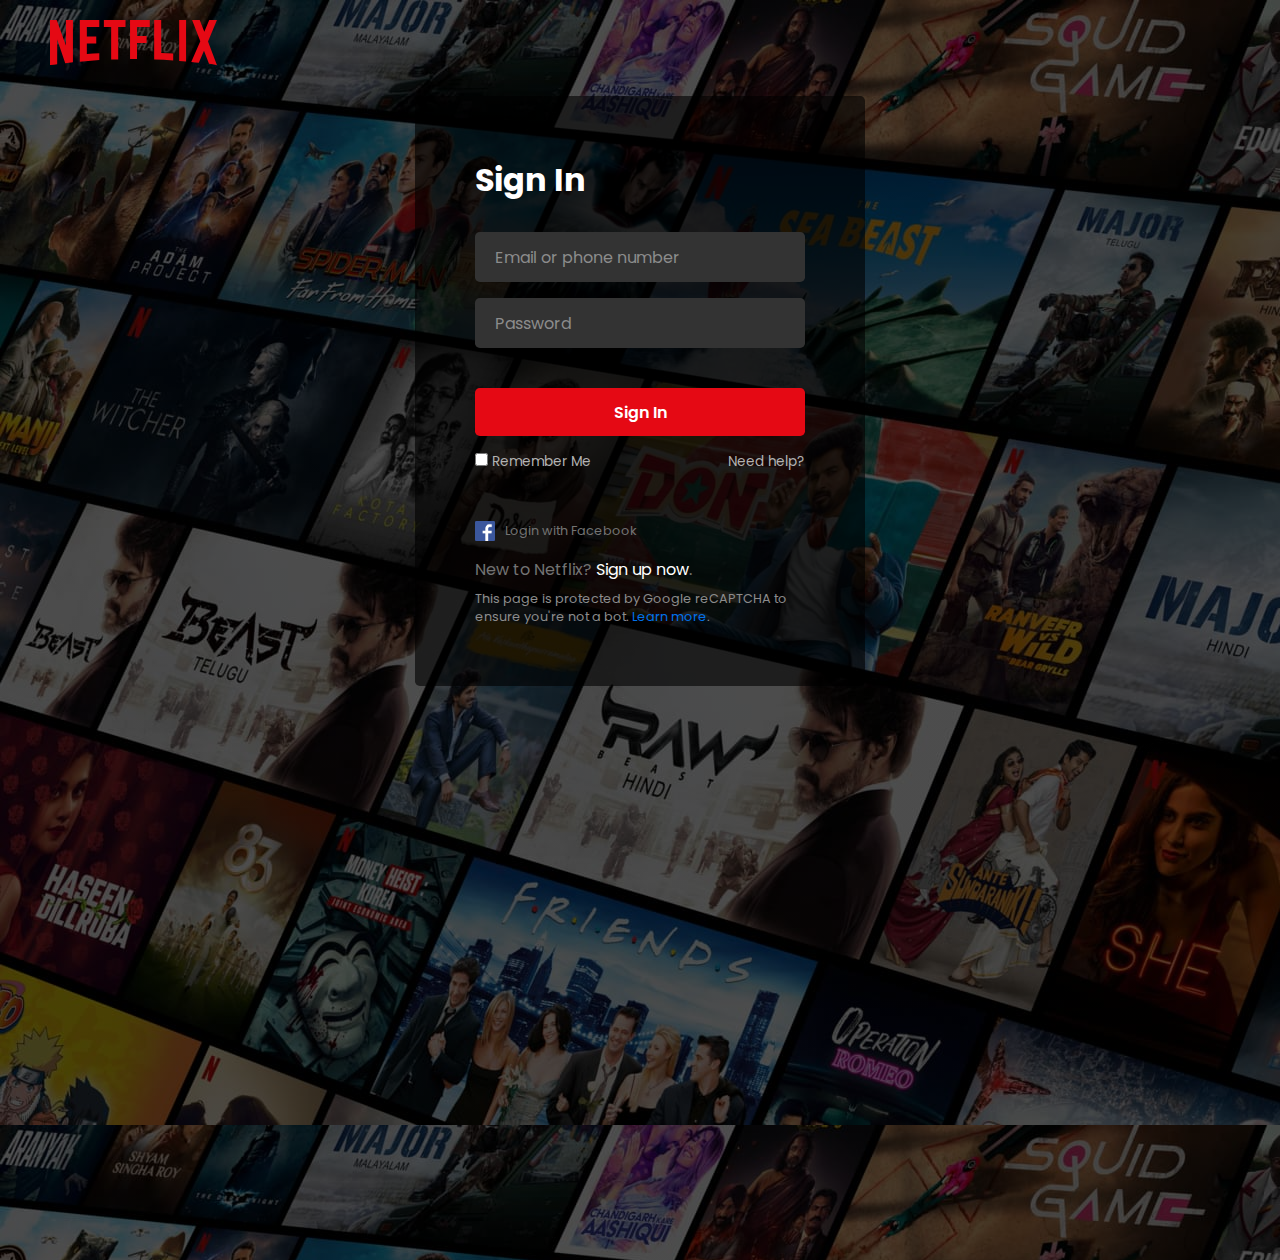
<file: netflixSigninClone/index.html>
<!DOCTYPE html>
<html lang="en">
    <head>
        <meta charset="UTF-8">
        <meta http-equiv="X-UA-Compatible" content="IE=edge">
        <meta name="viewport" content="width=device-width, initial-scale=1.0">
        <link rel="stylesheet" href="style.css">
        <title>Netflix SignIn Page Clone</title>
    </head>
    <body>
        <div class="container">
            <div class="logo">
                <svg viewBox="0 0 111 30" class="svg-icon svg-icon-netflix-logo" focusable="true">
                    <g id="netflix-logo">
                        <path
                            d="M105.06233,14.2806261 L110.999156,30 C109.249227,29.7497422 107.500234,29.4366857 105.718437,29.1554972 L102.374168,20.4686475 L98.9371075,28.4375293 C97.2499766,28.1563408 95.5928391,28.061674 93.9057081,27.8432843 L99.9372012,14.0931671 L94.4680851,-5.68434189e-14 L99.5313525,-5.68434189e-14 L102.593495,7.87421502 L105.874965,-5.68434189e-14 L110.999156,-5.68434189e-14 L105.06233,14.2806261 Z M90.4686475,-5.68434189e-14 L85.8749649,-5.68434189e-14 L85.8749649,27.2499766 C87.3746368,27.3437061 88.9371075,27.4055675 90.4686475,27.5930265 L90.4686475,-5.68434189e-14 Z M81.9055207,26.93692 C77.7186241,26.6557316 73.5307901,26.4064111 69.250164,26.3117443 L69.250164,-5.68434189e-14 L73.9366389,-5.68434189e-14 L73.9366389,21.8745899 C76.6248008,21.9373887 79.3120255,22.1557784 81.9055207,22.2804387 L81.9055207,26.93692 Z M64.2496954,10.6561065 L64.2496954,15.3435186 L57.8442216,15.3435186 L57.8442216,25.9996251 L53.2186709,25.9996251 L53.2186709,-5.68434189e-14 L66.3436123,-5.68434189e-14 L66.3436123,4.68741213 L57.8442216,4.68741213 L57.8442216,10.6561065 L64.2496954,10.6561065 Z M45.3435186,4.68741213 L45.3435186,26.2498828 C43.7810479,26.2498828 42.1876465,26.2498828 40.6561065,26.3117443 L40.6561065,4.68741213 L35.8121661,4.68741213 L35.8121661,-5.68434189e-14 L50.2183897,-5.68434189e-14 L50.2183897,4.68741213 L45.3435186,4.68741213 Z M30.749836,15.5928391 C28.687787,15.5928391 26.2498828,15.5928391 24.4999531,15.6875059 L24.4999531,22.6562939 C27.2499766,22.4678976 30,22.2495079 32.7809542,22.1557784 L32.7809542,26.6557316 L19.812541,27.6876933 L19.812541,-5.68434189e-14 L32.7809542,-5.68434189e-14 L32.7809542,4.68741213 L24.4999531,4.68741213 L24.4999531,10.9991564 C26.3126816,10.9991564 29.0936358,10.9054269 30.749836,10.9054269 L30.749836,15.5928391 Z M4.78114163,12.9684132 L4.78114163,29.3429562 C3.09401069,29.5313525 1.59340144,29.7497422 0,30 L0,-5.68434189e-14 L4.4690224,-5.68434189e-14 L10.562377,17.0315868 L10.562377,-5.68434189e-14 L15.2497891,-5.68434189e-14 L15.2497891,28.061674 C13.5935889,28.3437998 11.906458,28.4375293 10.1246602,28.6868498 L4.78114163,12.9684132 Z"
                            id="Fill-14"></path>
                    </g>
                </svg>
            </div>
            <div class="form-container">
                <form>
                    <h1>Sign In</h1>
                    <div class="form-group">
                        <input type="text" required>
                        <label>Email or phone number</label>
                    </div>
                    <div class="form-group">
                        <input type="password" required>
                        <label>Password</label>
                    </div>
                    <button>Sign In</button>
                    <div class="remember">
                        <div class="left">
                            <input type="checkbox" id="remember">
                            <label for="remember">Remember Me</label>
                        </div>
                        <div class="right">
                            <a href="#">Need help?</a>
                        </div>
                    </div>
                    <div class="facebook-login">
                        <img src="fb-logo.png">
                        <a href="#">Login with Facebook</a>
                    </div>
                    <div class="signup">
                        <p>New to Netflix? <a href="#">Sign up now</a>.</p>
                    </div>
                    <p class="captcha">
                        This page is protected by Google reCAPTCHA to ensure you're not a bot. 
                        <a href="#">Learn more</a>.
                    </p>
                </form>
            </div>
            
        </div>
    </body>
</html>
</file>
<file: netflixSigninClone/style.css>
@import url(https://fonts.googleapis.com/css?family=Poppins:100,100italic,200,200italic,300,300italic,regular,italic,500,500italic,600,600italic,700,700italic,800,800italic,900,900italic);
* {
    margin: 0;
    padding: 0;
    box-sizing: border-box;
    font-family: 'Poppins', sans-serif;
}

body {
    background-image: linear-gradient(rgba(0, 0, 0, .6), rgba(0,0,0, .6)), url(background.jpg);
    overflow-x: hidden;
}
.container {
    min-height: 140vh;
}
.logo {
    width: 167px;
    fill: #e50914;
    position: absolute;
    top: 20px;
    left: 50px;
}
form {
    color: #fff;
    background-color: rgba(0, 0, 0, .6);
    border-radius: .3rem;
    width: 450px;
    position: absolute;
    left: 50%;
    transform: translateX(-50%);
    padding: 60px;
    margin-top: 6rem;
}
form h1 {
    margin-bottom: 28px;
}
.form-group {
    width: 100%;
    height: 50px;
    margin-bottom: 16px;
    position: relative;
}
.form-group input {
    width: 100%;
    height: 100%;
    background-color: #333;
    border: none;
    border-radius: .3rem;
    outline: none;
    color: #fff;
    padding: 16px 20px 0;
    font-size: 1rem;
}
.form-group label {
    position: absolute;
    top: 50%;
    left: 20px;
    transform: translateY(-50%);
    color: #8c8c8c;
    pointer-events: none;
    transition: 200ms ease-in-out transform,
                200ms ease-in-out font-size;
}
.form-group input:focus ~ label,
.form-group input:valid ~ label {
    transform: translateY(-1.25rem);
    font-size: .7rem;
}

form button {
    width: 100%;
    height: 48px;
    font-size: 1rem;
    background-color: #e50914;
    color: #fff;
    font-weight: 600;
    border: none;
    border-radius: .3rem;
    cursor: pointer;
    margin: 24px 0 12px;
}
.remember {
    display: flex;
    align-items: center;
    justify-content: space-between;
}
.remember label {
    font-size: .85rem;
    color: #b3b3b3;
}
.remember a {
    color: #b3b3b3;
    font-size: .85rem;
    text-decoration: none;
}
.remember a:hover {
    text-decoration: underline;
}

.facebook-login {
    margin-top: 3rem;
    display: flex;
    align-items: center;
}
.facebook-login img {
    width: 20px;
    aspect-ratio: 1;
    margin-right: 10px;
}
.facebook-login a {
    color: #737373;
    font-size: .8rem;
    text-decoration: none;
}

.signup {
    margin-top: 16px;
}
.signup p {
    color: #737373;
}
.signup p a {
    color: #fff;
    text-decoration: none;
}
.signup p a:hover {
    text-decoration: underline;
}

.captcha {
    font-size: .8rem;
    color: #8c8c8c;
    margin-top: 0.5rem;
}
.captcha a {
    color: #0071eb;
    text-decoration: none;
}
.captcha a:hover {
    text-decoration: underline;
}

@media(max-width:450px){
    
    body {
        background-image: none;
        overflow-x: hidden;
    }
    .container {
        min-height: 100vh;
        background-color: rgba(0, 0, 0, 1);
    }
    .logo {
        width: 167px;
        fill: #e50914;
        position: absolute;
        top: 20px;
        left: 50px;
        z-index: 1;
    }
    form {
        color: #fff;
        background-color: rgb(0, 0, 0);
        border-radius: .3rem;
        width: 450px;
        position: absolute;
        left: 50%;
        transform: translateX(-50%);
        padding: 60px;
        margin-top: 2rem;
    }
    
}
</file>
